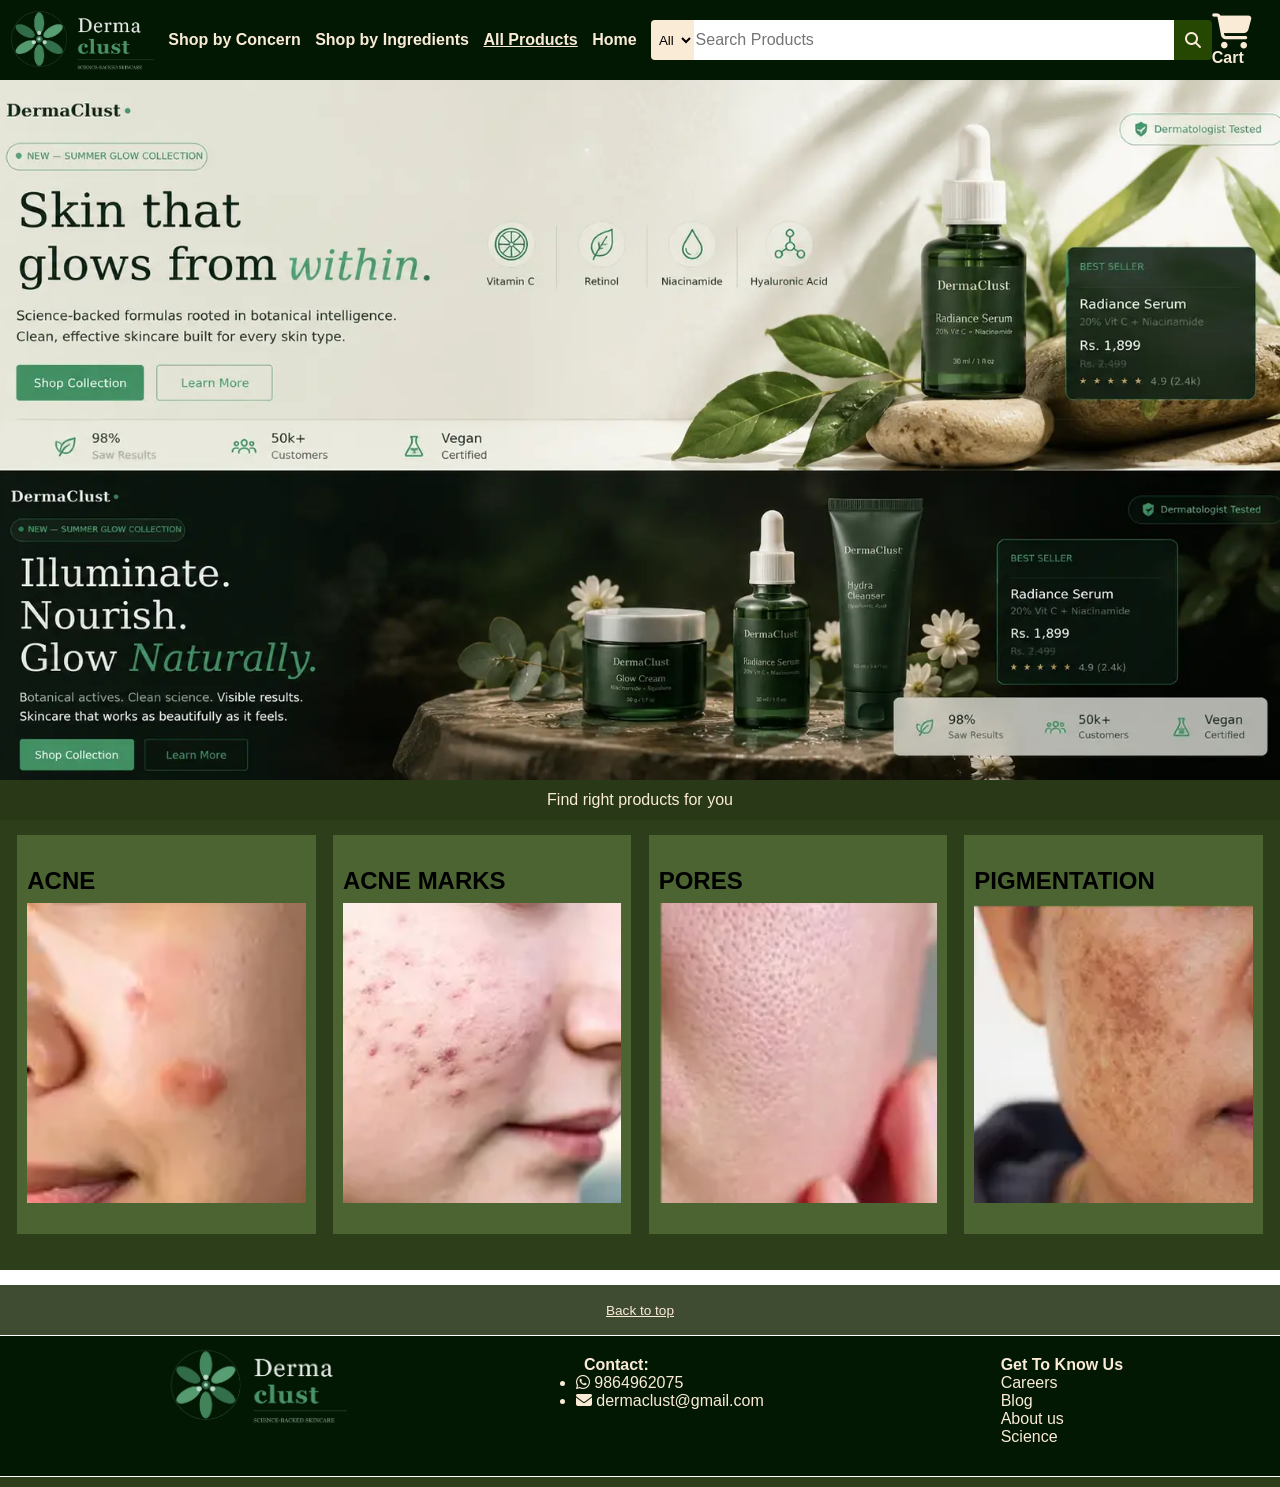
<file: index.html>
<!DOCTYPE html>
<html lang="en">

<head>
    <meta charset="UTF-8">
    <meta name="viewport" content="width=device-width, initial-scale=1.0">
    <title>DermaClust Skincare</title>
    <link rel="stylesheet" href="https://cdnjs.cloudflare.com/ajax/libs/font-awesome/6.5.0/css/all.min.css">
    <link rel="stylesheet" href="style.css">
</head>

<body>
    <!--Header Section-->
    <header>
        <div class="navbar">
            <div class="nav-logo"></div>
            <div class="nav-tabs">
                <div class="shop-by-concern shop">
                    Shop by Concern
                </div>
                <div class="shop-by-ingredients shop">
                    Shop by Ingredients
                </div>
                <div class="all-products shop">
                    <a href="description.html" style="color: antiquewhite;">All Products</a>
                </div>
                <div class="Home shop">
                    Home
                </div>
            </div>
            <div class="nav-search">
                <select class="search-select">
                    <option>All</option>
                </select>
                <input placeholder="Search Products" class="search-input">
                <div class="search-icon">
                    <i class="fa-solid fa-magnifying-glass"></i>
                </div>
            </div>
            <div class="cart-logo shop">
                <i class="fa-solid fa-cart-shopping"></i>
                Cart
            </div>
        </div>
    </header>
    <!--hero section-->
    <div class="hero-sec">
        <div class="hero-wrapper">
            <img src="Banner1.webp">
            <img src="Banner2.webp">
            <img src="Banner3.webp">
        </div>
    </div>
    <!--shop section-->
    <div class="shop-sec">
        Find right products for you
    </div>
    <div class="concerns">
        <div class="acne box">
            <div class="box-content">
                <h2>ACNE</h2>
                <div class="box-image" style="background-image: url(Acne2.webp) ;"></div>
            </div>
        </div>
        <div class="acne-marks box">
            <div class="box-content">
                <h2>ACNE MARKS</h2>
                <div class="box-image" style="background-image: url(Acne_Marks.webp) ;"></div>
            </div>
        </div>
        <div class="pores box">
            <div class="box-content">
                <h2>PORES</h2>
                <div class="box-image" style="background-image: url(Open_Pores.webp) ;"></div>
            </div>
        </div>
        <div class="pigmentation box">
            <div class="box-content">
                <h2>PIGMENTATION</h2>
                <div class="box-image" style="background-image: url(Pigmentation.webp) ;"></div>
            </div>
        </div>
    </div>
    <!--Footer Section-->
    <footer>
        <div class="foot-panel1 shop">
            <a href="index.html" style="color: antiquewhite;">Back to top</a>
        </div>
        <div class="foot-panel2">
            <div class="foot-logo"></div>
            <div class="foot-contact">
                <ul>
                    <p>Contact:</p>
                    <li><i class="fa-brands fa-whatsapp"></i> 9864962075</li>
                    <li><i class="fa-solid fa-envelope"></i>   dermaclust@gmail.com</li>
                </ul>
            </div>
            <div class="foot-get-to-know-us">
                <ul>
                    <p>Get To Know Us</p>
                    <a>Careers</a>
                    <a>Blog</a>
                    <a>About us</a>
                    <a>Science</a>
                </ul>
            </div>
        </div>
        <div class="foot-panel3"></div>
    </footer>

    <script src="script.js"></script>

</body>

</html>
</file>
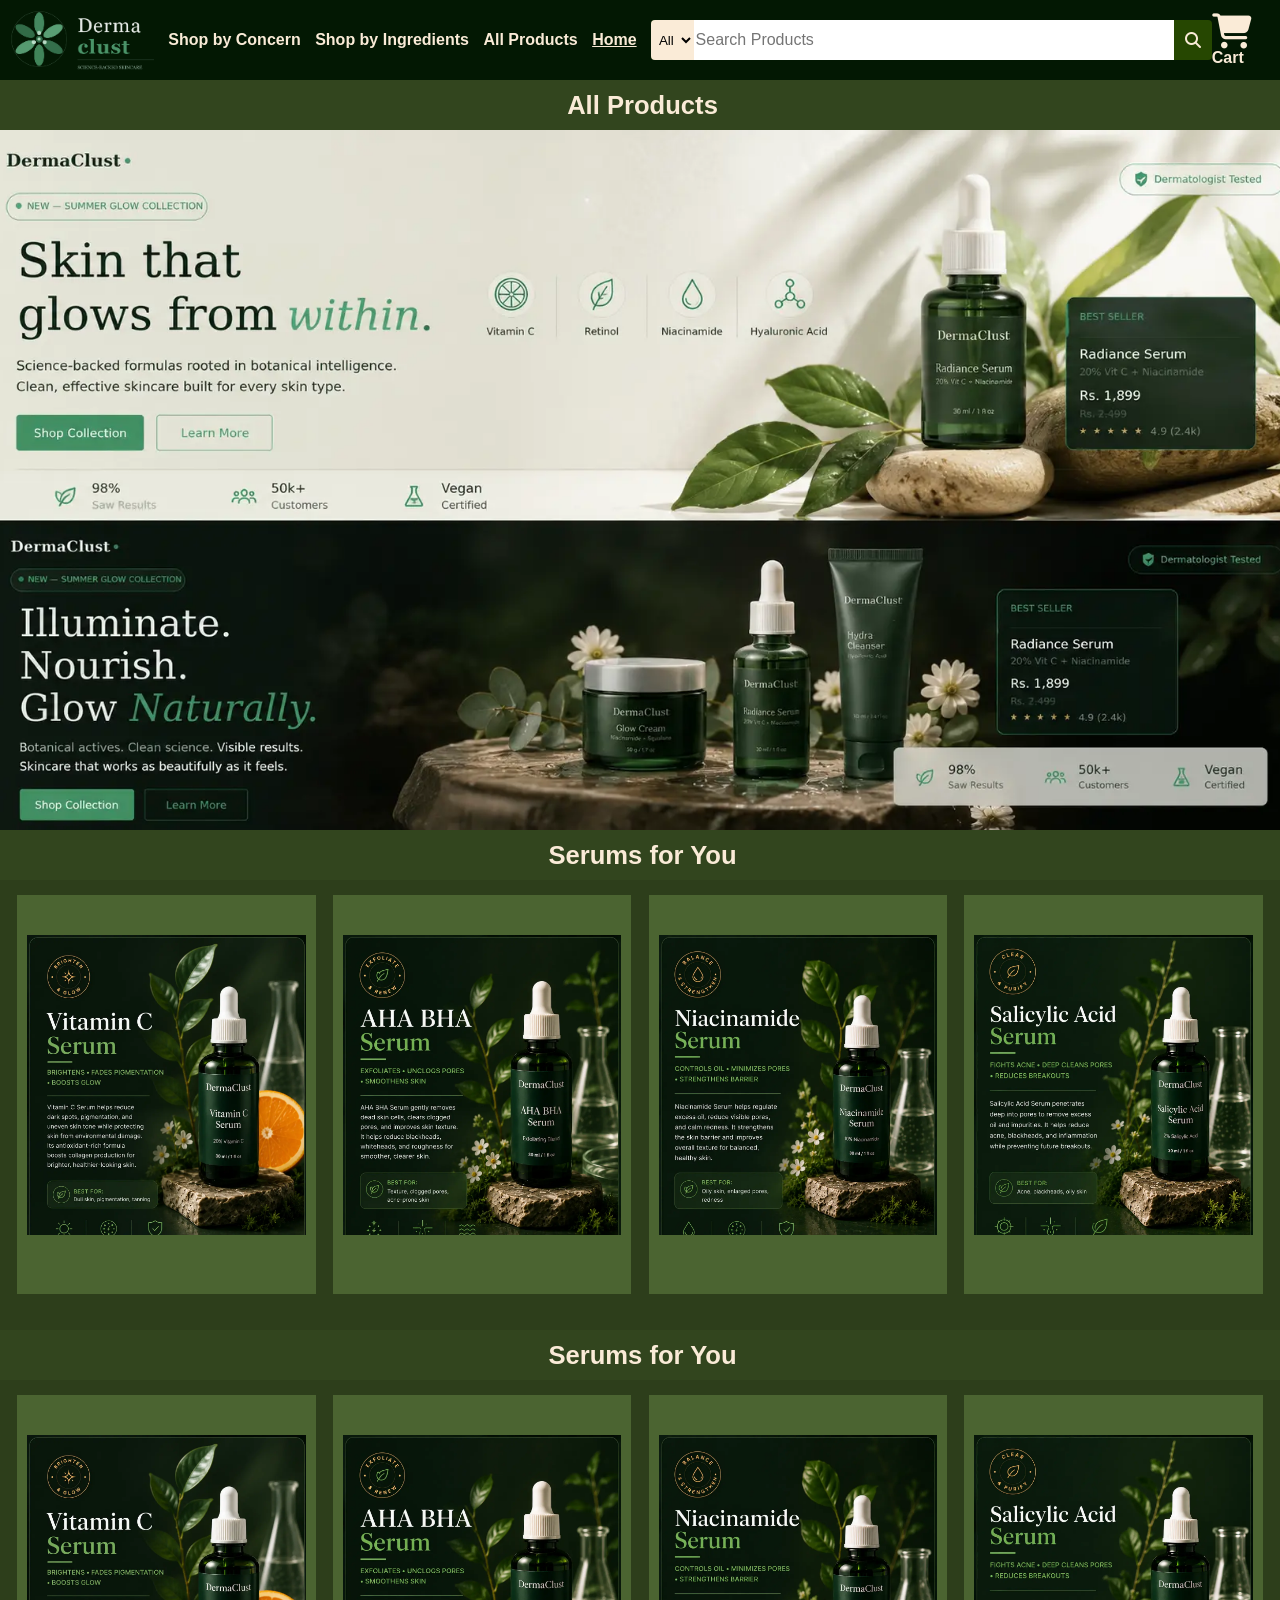
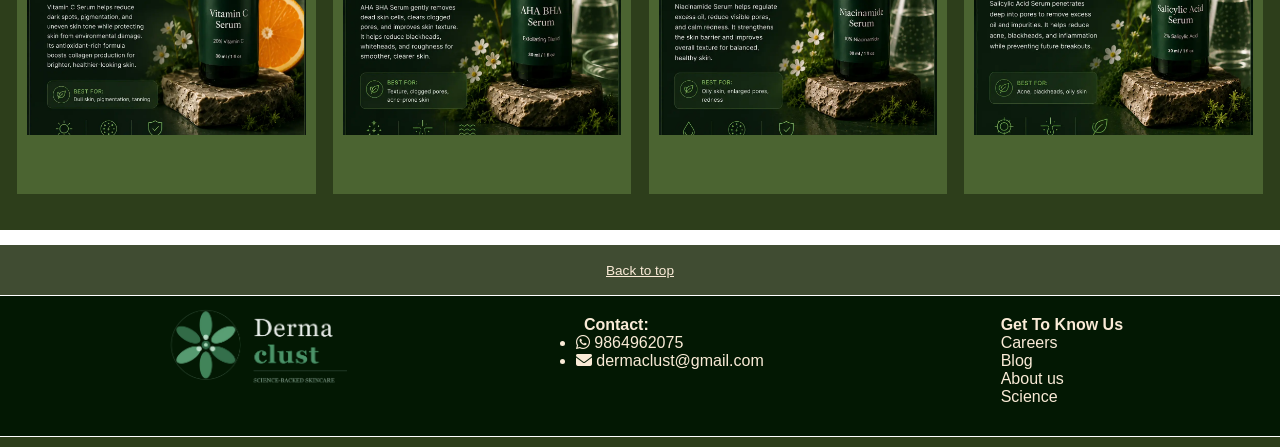
<file: description.html>
<!DOCTYPE html>
<html lang="en">

<head>
    <meta charset="UTF-8">
    <meta name="viewport" content="width=device-width, initial-scale=1.0">
    <title>Product Description</title>
    <link rel="stylesheet" href="https://cdnjs.cloudflare.com/ajax/libs/font-awesome/6.5.0/css/all.min.css">
    <link rel="stylesheet" href="style.css">
</head>

<body>
    <!--Header Section-->
    <header>
        <div class="navbar">
            <div class="nav-logo"></div>
            <div class="nav-tabs">
                <div class="shop-by-concern shop">
                    Shop by Concern
                </div>
                <div class="shop-by-ingredients shop">
                    Shop by Ingredients
                </div>
                <div class="all-products shop">
                    All Products
                </div>
                <div class="home shop">
                    <a href="index.html" style="color: antiquewhite;">Home</a>
                </div>
            </div>
            <div class="nav-search">
                <select class="search-select">
                    <option>All</option>
                </select>
                <input placeholder="Search Products" class="search-input">
                <div class="search-icon">
                    <i class="fa-solid fa-magnifying-glass"></i>
                </div>
            </div>
            <div class="cart-logo shop">
                <i class="fa-solid fa-cart-shopping"></i>
                Cart
            </div>
        </div>
    </header>
    <!--hero section-->
    <div class="sub-nav">
        <p>All Products</p>
    </div>
    <div class="hero-sec">
        <div class="hero-wrapper">
            <img src="Banner1.webp">
            <img src="Banner2.webp">
            <img src="Banner3.webp">
        </div>
    </div>
    <!--Product Description Section-->
        <!--SERUMS-->
    <div class="sub-nav">
        <p>Serums for You</p>
    </div>
    <div class="concerns">
        <div class="acne box">
            <div class="box-content">
                <div class="box-image" style="background-image: url(vit\ c.webp) ;"></div>
            </div>
        </div>
        <div class="acne-marks box">
            <div class="box-content">
                <div class="box-image" style="background-image: url(aha.webp) ;"></div>
            </div>
        </div>
        <div class="pores box">
            <div class="box-content">
                <div class="box-image" style="background-image: url(nia.webp) ;"></div>
            </div>
        </div>
        <div class="pigmentation box">
            <div class="box-content">
                <div class="box-image" style="background-image: url(sali.webp) ;"></div>
            </div>
        </div>
    </div>

    <!--Cleansers For You-->
    <div class="sub-nav">
        <p>Serums for You</p>
    </div>
    <div class="concerns">
        <div class="acne box">
            <div class="box-content">
                <div class="box-image" style="background-image: url(vit\ c.webp) ;"></div>
            </div>
        </div>
        <div class="acne-marks box">
            <div class="box-content">
                <div class="box-image" style="background-image: url(aha.webp) ;"></div>
            </div>
        </div>
        <div class="pores box">
            <div class="box-content">
                <div class="box-image" style="background-image: url(nia.webp) ;"></div>
            </div>
        </div>
        <div class="pigmentation box">
            <div class="box-content">
                <div class="box-image" style="background-image: url(sali.webp) ;"></div>
            </div>
        </div>
    </div>

    <!--Footer Section-->
    <footer>
        <div class="foot-panel1 shop">
            <a href="description.html" style="color: antiquewhite;">Back to top</a>
        </div>
        <div class="foot-panel2">
            <div class="foot-logo"></div>
            <div class="foot-contact">
                <ul>
                    <p>Contact:</p>
                    <li><i class="fa-brands fa-whatsapp"></i> 9864962075</li>
                    <li><i class="fa-solid fa-envelope"></i> dermaclust@gmail.com</li>
                </ul>
            </div>
            <div class="foot-get-to-know-us">
                <ul>
                    <p>Get To Know Us</p>
                    <a>Careers</a>
                    <a>Blog</a>
                    <a>About us</a>
                    <a>Science</a>
                </ul>
            </div>
        </div>
        <div class="foot-panel3"></div>
    </footer>

    <script src="script.js"></script>

</body>

</html>
</file>
<file: style.css>
*{
    margin:0;
    font-family: Arial, Helvetica, sans-serif;
}

/*Navbar*/
.navbar{
    height: 80px;
    background-color: rgb(3, 24, 3);
    color:antiquewhite;
    display:flex;
    align-items: center;
    justify-content: space-evenly;
}

.nav-logo{
    background-image: url("dermaclust_logo.webp");
    background-size: cover;
    height: 100%;
    width: 170px;
    align-items: center;
}

.nav-tabs{
    display:flex;
    justify-content: space-evenly;
    width: 550px;
    height: 40px;
    align-items: center;
    font-weight: 700;
}

.shop:hover{
   border: 3px solid rgb(185, 194, 176);
}

.nav-search{
    display: flex;
    justify-content: space-evenly;
    background-color: rgb(38, 71, 1);
    width:620px;
    height:40px;
    border-radius: 4px;
}

.nav-search:hover{
    border: 3px solid rgb(143, 176, 112);
}

.cart-logo{
    font-size: 1rem;
    font-weight: 700;
}

.cart-logo i{
    font-size: 35px;
    align-items: center;
}

.search-select{
    border-top-left-radius: 4px;
    border-bottom-left-radius: 4px;
    background-color: antiquewhite;
    width:50px;
    text-align: center;
    border: none;
}

.search-input{
    width:100%;
    font-size: 1rem;
    border:none;
}
.search-icon{
    width:45px;
    display: flex;
    justify-content: center;
    align-items: center;
}

/*Hero section*/

.sub-nav{
    height:50px;
    background-color: rgb(50, 69, 30);
    color: antiquewhite;
    display:flex;
    align-items: center;
    justify-content: center;
}

.sub-nav p{
    font-weight: 700;
    font-size: 1.6rem;
    margin-left: 5px;
}

.hero-wrapper{
    display:flex;
    overflow-x: auto;
    scroll-snap-type: x mandatory;
    width: 100%;
}

.hero-wrapper::-webkit-scrollbar{
    display: none;
}

.hero-wrapper img{
    width: 100%;
    min-width: 100%;
    height: 700px;
    object-fit: cover;
    scroll-snap-align: start;
}

/*Shop-Section*/
.shop-sec{
    height: 40px;
    background-color: rgb(41, 57, 24);
    color:antiquewhite;
    display:flex;
    align-items: center;
    justify-content: center;
    font-size: 1rem;
}

.concerns{
    background-color:rgb(45, 62, 27) ;
    height: 450px;
    flex-wrap: wrap;
    display: flex;
    justify-content: space-evenly;
}

.box{
   margin-top: 15px;
   border: 2px solid transparent;
   height: 350px;
   width: 23%;
   background-color: rgb(75, 100, 49);
   padding: 30px 0px 15px;
   margin-bottom: 15px;
}

.box:hover{
    border-color: rgb(114, 129, 98);
    border-width: 3px;
}

.box-image{
    background-size: cover;
    height: 300px;
    margin-top: 0.5rem;
    margin-bottom: 0.5rem;
    margin-left: 0.5rem;
    margin-right: 0.5rem;
    justify-content: center;
}

h2{
    margin-left: 0.5rem;
}

/*Footer-Section*/
footer{
    margin-top: 15px;
}
.foot-panel1{
    height: 50px;
    background-color: rgb(64, 76, 50);
    color:antiquewhite;
    display: flex;
    justify-content: center;
    align-items: center;
    font-size: 0.85rem;
}

.foot-panel2{
    height:140px;
    background-color: rgb(3, 24, 3);
    display: flex;
    border-top: 0.5px solid white;
    justify-content: space-evenly;
}

.foot-panel3{
    height: 10px;
    background-color: rgb(45, 62, 27);
    color: antiquewhite;
    border-top: 0.5px solid white;
}

.foot-contact{
    margin-top: 20px;
}

.foot-get-to-know-us{
    margin-top: 20px;
    display: flex;
    flex-direction: column;
}

.foot-logo{
    background-image: url("dermaclust_logo.webp");
    background-size: cover;
    height: 100px;
    width: 190px;
    align-items: center;
}

ul p{
    color: antiquewhite;
    margin-left: 0.5rem;
    font-weight: 700;
}

ul a{
    display: flex;
    flex-direction: column;
    margin-left: 0.5rem;
}

ul{
    color: antiquewhite;
    margin-left: 2rem;
}

/*MEDIA QUERIES*/

/* TABLET */
@media screen and (max-width: 1024px) {
    .navbar {
        flex-wrap: wrap;
        height: auto;
        padding: 10px;
        gap: 10px;
    }
    .nav-logo { width: 140px; height: 60px; }
    .nav-search { width: 90%; }
    .nav-tabs { width: 90%; }
    .hero-wrapper img { height: 500px; }
}

/* PHONES */
@media screen and (max-width: 768px) {

    /* --- Navbar --- */
    .navbar {
        flex-direction: row;          /* logo + icons on one line */
        flex-wrap: wrap;
        height: auto;
        padding: 10px 16px;
        gap: 8px;
        justify-content: space-between;
        align-items: center;
    }

    .nav-logo {
        width: 120px;
        height: 50px;
    }

    /* Cart stays inline with logo on mobile */
    .cart-logo {
        font-size: 0.85rem;
        font-weight: 700;
    }
    .cart-logo i { font-size: 24px; }

    /* Search bar spans full width below logo+cart */
    .nav-search {
        width: 100%;
        height: 38px;
        order: 3;                     /* pushes below the first row */
    }

    .search-select { width: 38px; font-size: 0.8rem; }
    .search-input  { font-size: 0.9rem; padding: 0 8px; }

    /* Nav tabs — hide on mobile or show as horizontal scroll */
    .nav-tabs {
        display: none;                /* hidden; add a hamburger menu toggle if needed */
    }

    /* --- Hero --- */
    .hero-wrapper img { height: 220px; }

    /* --- Sub-nav --- */
    .sub-nav { height: 40px; }
    .sub-nav p { font-size: 1.1rem; }

    /* --- Concern cards — horizontal scroll instead of wrapping --- */
    .concerns {
        height: auto;
        flex-wrap: nowrap;
        overflow-x: auto;
        justify-content: flex-start;
        padding: 12px 10px;
        gap: 10px;
        scroll-snap-type: x mandatory;
        -webkit-overflow-scrolling: touch;
    }

    /* hide scrollbar visually */
    .concerns::-webkit-scrollbar { display: none; }

    .box {
        min-width: 150px;
        width: 150px;
        flex-shrink: 0;
        height: auto;
        padding: 12px 8px;
        scroll-snap-align: start;
        margin: 0;
    }

    .box-image {
        height: 160px;
        margin: 6px 4px;
    }

    h2 { font-size: 0.85rem; margin-left: 4px; }

    /* --- Footer --- */
    .foot-panel2 {
        flex-direction: column;
        height: auto;
        padding: 16px;
        gap: 16px;
        align-items: flex-start;
    }

    .foot-logo {
        width: 130px;
        height: 55px;
    }

    .foot-contact,
    .foot-get-to-know-us {
        margin-top: 0;
    }

    ul { margin-left: 0; }
    ul a { font-size: 0.85rem; margin-bottom: 4px; }
    ul li { font-size: 0.85rem; }
}
</file>
